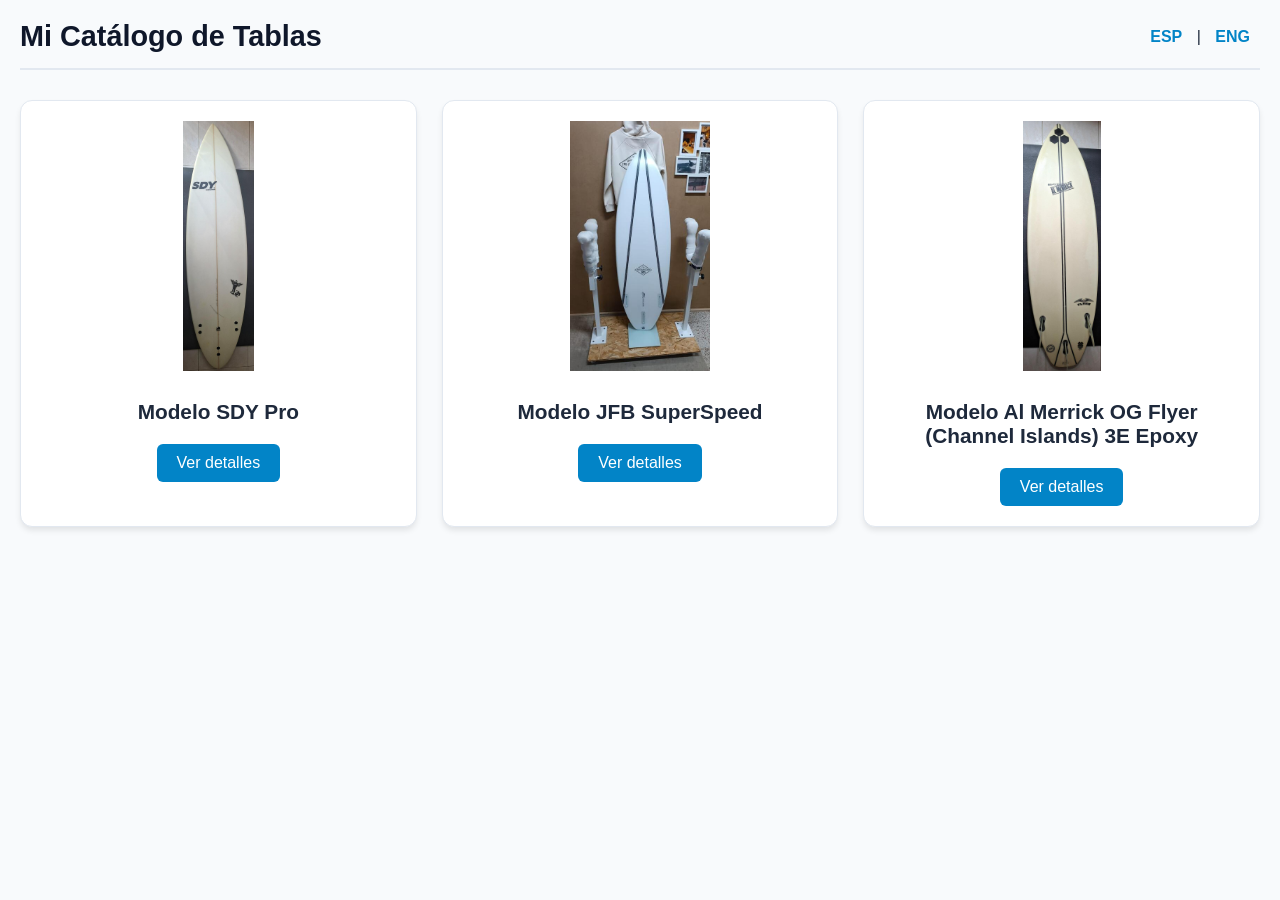
<file: index.html>
<!DOCTYPE html>
<html lang="es">
<head>
    <meta charset="UTF-8">
    <meta name="viewport" content="width=device-width, initial-scale=1.0">
    <title>Surfboard Catalog</title>
    <link rel="stylesheet" href="src/css/style.css">
</head>
<body>
    <header>
        <h1 id="main-title">Catálogo</h1>
        <div class="lang-switcher">
            <button onclick="cambiarIdioma('es')">ESP</button> | 
            <button onclick="cambiarIdioma('en')">ENG</button>
        </div>
    </header>

    <main id="catalogo-grid" class="grid"></main>

    <script src="src/js/data.js"></script>
    <script>
        let idiomaActual = localStorage.getItem('idioma') || 'es';

        function renderCatalogo() {
            document.getElementById('main-title').innerText = idiomaActual === 'es' ? 'Mi Catálogo de Tablas' : 'My Surfboard Catalog';
            const grid = document.getElementById('catalogo-grid');
            grid.innerHTML = '';

            surfboards.forEach(tabla => {
                const info = tabla[idiomaActual];
                grid.innerHTML += `
                    <div class="card">
                        <img src="${tabla.fotoMiniatura}" alt="${info.titulo}">
                        <h3>${info.titulo}</h3>
                        <a href="detalle.html?id=${tabla.id}" class="btn">${interfazUpt[idiomaActual].verDetalle}</a>
                    </div>
                `;
            });
        }

        function cambiarIdioma(lang) {
            localStorage.setItem('idioma', lang);
            idiomaActual = lang;
            renderCatalogo();
        }

        renderCatalogo();
    </script>
</body>
</html>
</file>
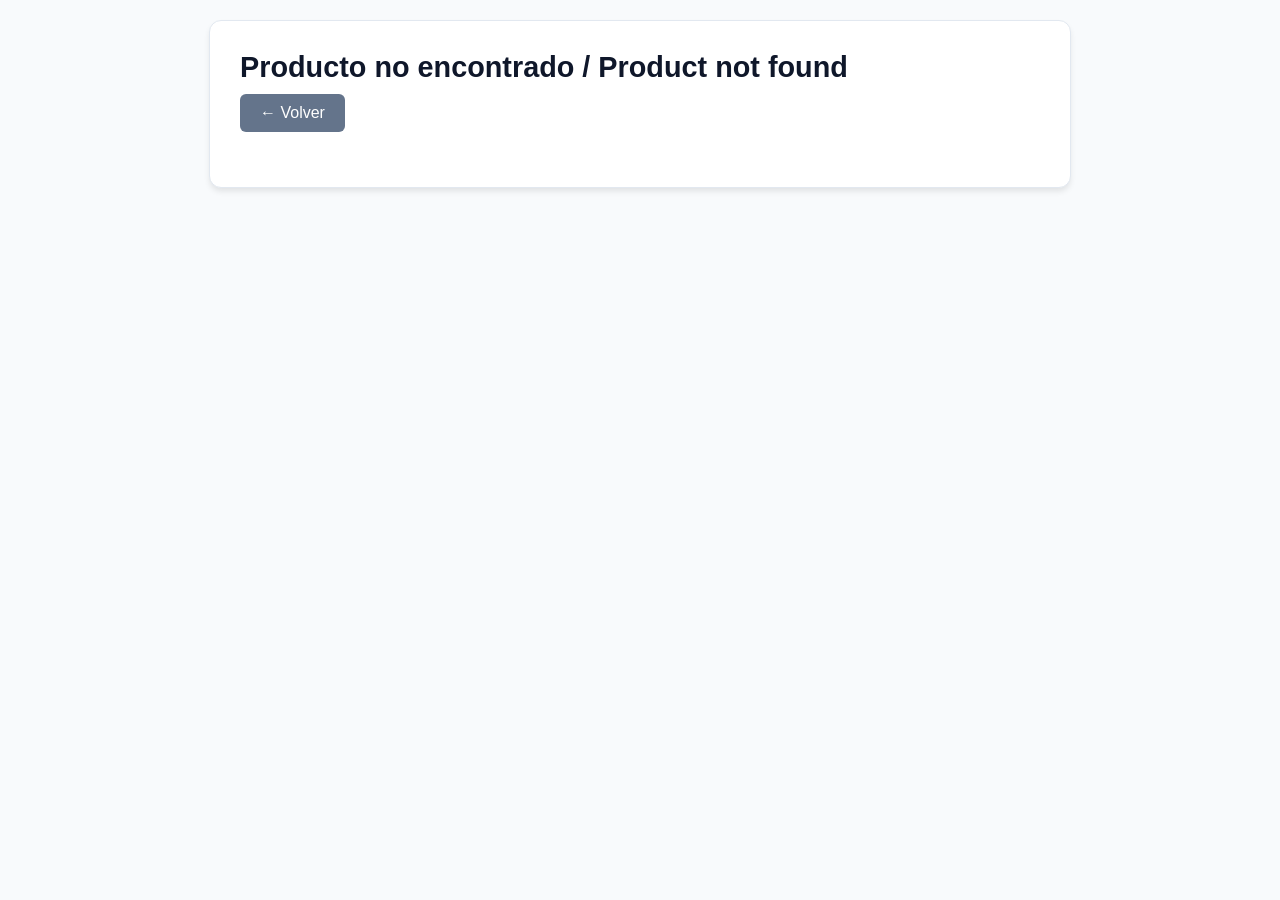
<file: detalle.html>
<!DOCTYPE html>
<html lang="es">
<head>
    <meta charset="UTF-8">
    <meta name="viewport" content="width=device-width, initial-scale=1.0">
    <title>Surfboard Detail</title>
    <link rel="stylesheet" href="src/css/style.css">
</head>
<body>
    <header>
        <div></div>
        <div class="lang-switcher">
            <button onclick="cambiarIdioma('es')">ESP</button> | 
            <button onclick="cambiarIdioma('en')">ENG</button>
        </div>
    </header>

    <main class="detalle-container">
        <a href="index.html" id="btn-volver" class="btn-back">← Volver</a>
        <h1 id="tabla-titulo"></h1>
        <p id="tabla-medidas" class="medidas"></p>
        <p id="tabla-descripcion"></p>
        
        <div class="fotos-grandes">
            <img id="foto-frontal" src="" alt="Front View">
            <img id="foto-trasera" src="" alt="Back View">
        </div>
    </main>

    <script src="src/js/data.js"></script>
    <script>
        let idiomaActual = localStorage.getItem('idioma') || 'es';
        const urlParams = new URLSearchParams(window.location.search);
        const tablaId = urlParams.get('id');
        const tabla = surfboards.find(t => t.id === tablaId);

        function renderDetalle() {
            if (!tabla) {
                document.body.innerHTML = '<div class="detalle-container"><h1>Producto no encontrado / Product not found</h1><a href="index.html" class="btn-back">← Volver</a></div>';
                return;
            }
            const info = tabla[idiomaActual];
            document.getElementById('btn-volver').innerText = interfazUpt[idiomaActual].volver;
            document.getElementById('tabla-titulo').innerText = info.titulo;
            document.getElementById('tabla-descripcion').innerText = info.descripcion;
            document.getElementById('tabla-medidas').innerText = `${interfazUpt[idiomaActual].dimensiones} ${tabla.medidas}`;
            document.getElementById('foto-frontal').src = tabla.fotoFrontal;
            document.getElementById('foto-trasera').src = tabla.fotoTrasera;
        }

        function cambiarIdioma(lang) {
            localStorage.setItem('idioma', lang);
            idiomaActual = lang;
            renderDetalle();
        }

        renderDetalle();
    </script>
</body>
</html>
</file>
<file: src/css/style.css>
body { font-family: -apple-system, BlinkMacSystemFont, "Segoe UI", Roboto, sans-serif; margin: 0; padding: 20px; background: #f8fafc; color: #1e293b; }
header { display: flex; justify-content: space-between; align-items: center; border-bottom: 2px solid #e2e8f0; padding-bottom: 15px; margin-bottom: 30px; }
h1 { margin: 0; font-size: 1.8rem; color: #0f172a; }
.lang-switcher button { background: none; border: none; cursor: pointer; font-weight: bold; color: #0284c7; font-size: 1rem; padding: 5px 10px; }
.lang-switcher button:hover { text-decoration: underline; }
.grid { display: grid; grid-template-columns: repeat(auto-fit, minmax(280px, 1fr)); gap: 25px; }
.card { background: white; padding: 20px; border-radius: 12px; text-align: center; box-shadow: 0 4px 6px -1px rgba(0,0,0,0.1); border: 1px solid #e2e8f0; }
.card img { max-width: 100%; height: 250px; object-fit: contain; margin-bottom: 15px; }
.card h3 { margin: 10px 0; font-size: 1.3rem; }
.btn, .btn-back { display: inline-block; background: #0284c7; color: white; padding: 10px 20px; text-decoration: none; border-radius: 6px; font-weight: 500; margin-top: 10px; transition: background 0.2s; }
.btn:hover { background: #0369a1; }
.btn-back { background: #64748b; margin-bottom: 25px; }
.btn-back:hover { background: #475569; }
.detalle-container { max-width: 800px; margin: 0 auto; background: white; padding: 30px; border-radius: 12px; box-shadow: 0 4px 6px -1px rgba(0,0,0,0.1); border: 1px solid #e2e8f0; }
.medidas { font-weight: bold; color: #0284c7; font-size: 1.2rem; margin: 15px 0; }
#tabla-descripcion { font-size: 1.1rem; line-height: 1.6; color: #334155; }
.fotos-grandes { display: flex; gap: 20px; flex-wrap: wrap; margin-top: 30px; justify-content: center; }
.fotos-grandes img { flex: 1; min-width: 280px; max-width: 48%; background: #f8fafc; padding: 10px; border-radius: 8px; border: 1px solid #e2e8f0; object-fit: contain; }
</file>
